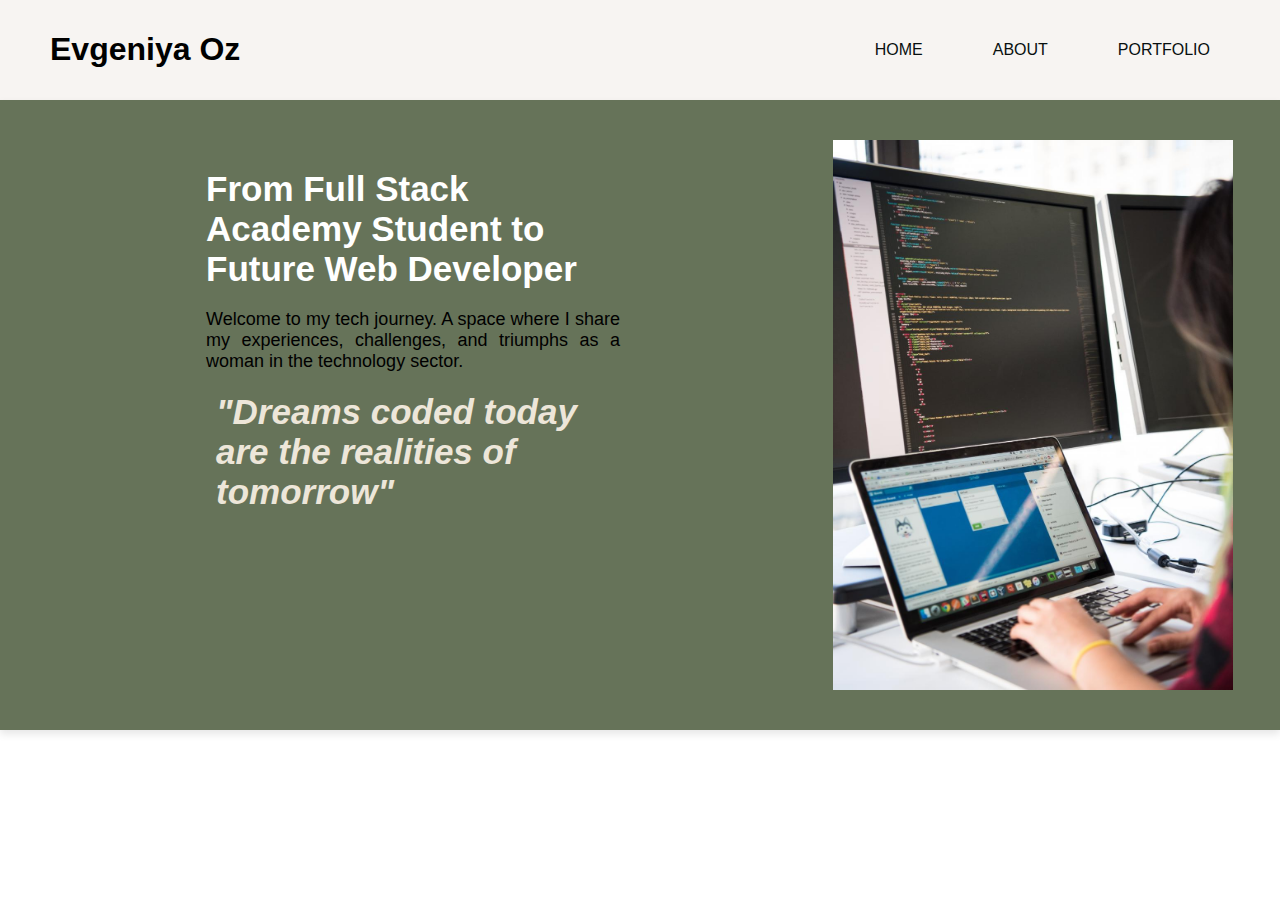
<file: index.html>
<html>
    <head>
        <link rel="stylesheet" href="styles.css">
        <title>

        </title>
    </head>
    <body>
        <header>
            <div>
                <h1>Evgeniya Oz</h1>
            </div>
            <nav>

                <a href="index.html">HOME</a> 
                <a href="about.html">ABOUT</a> 
                <a href="portfolio.html">PORTFOLIO</a> 
          
            </nav>
    </header>
    <div class="container">
        <div class="description">
            <h2>From Full Stack Academy Student to Future Web Developer</h2>
            <p>Welcome to my tech journey. A space where I share my experiences, challenges, and triumphs as a woman in the technology sector.</p>
            <h4>"Dreams coded today are the realities of tomorrow"</h4>
        </div>
    
        <div class="photo">
            <img src="./images/laptop coding.jpeg" alt="profile picture">
        </div>
    </div>

    </body>
</html>
</file>
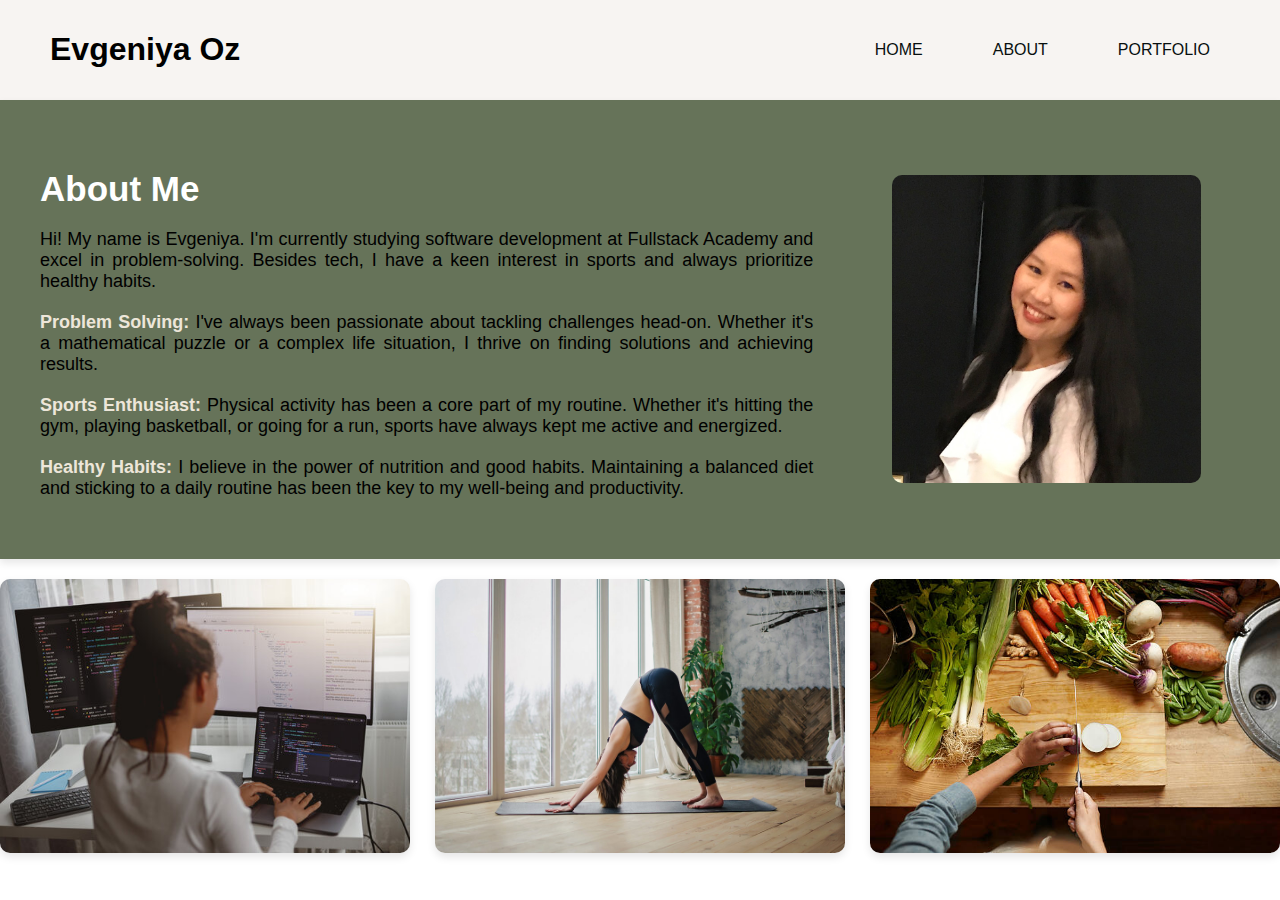
<file: about.html>
<html>
    <head>
        <link rel="stylesheet" href="styles.css">
        <title>

        </title>
    </head>
    <body>
        <header>
            <div>
                <h1>Evgeniya Oz</h1>
            </div>
            <nav>

                <a href="index.html">HOME</a> 
                <a href="about.html">ABOUT</a> 
                <a href="portfolio.html">PORTFOLIO</a> 
          
            </nav>
    </header>
    <div class="container">
        
        <div class="text">
            <h2>About Me</h2>
            <p>Hi! My name is Evgeniya. I'm currently studying software development at Fullstack Academy and excel in problem-solving. Besides tech, I have a keen interest in sports and always prioritize healthy habits.</p>
            <p><strong>Problem Solving:</strong> I've always been passionate about tackling challenges head-on. Whether it's a mathematical puzzle or a complex life situation, I thrive on finding solutions and achieving results.</p>
            <p><strong>Sports Enthusiast:</strong> Physical activity has been a core part of my routine. Whether it's hitting the gym, playing basketball, or going for a run, sports have always kept me active and energized.</p>
            <p><strong>Healthy Habits:</strong> I believe in the power of nutrition and good habits. Maintaining a balanced diet and sticking to a daily routine has been the key to my well-being and productivity.</p>
        </div>
        <div class="profile">
            <img src="./images/profile-pic.jpg" alt="profile picture">
        </div>
    </div>
        
        <div class="gallery">
            <img src="./images/women-coding.jpeg" alt="women coding">
            <img src="./images/women-sport.jpeg" alt="women sport">
            <img src="./images/cooking.jpeg" alt="cooking">
        </div>

    </div>
    </body>
</html>
</file>
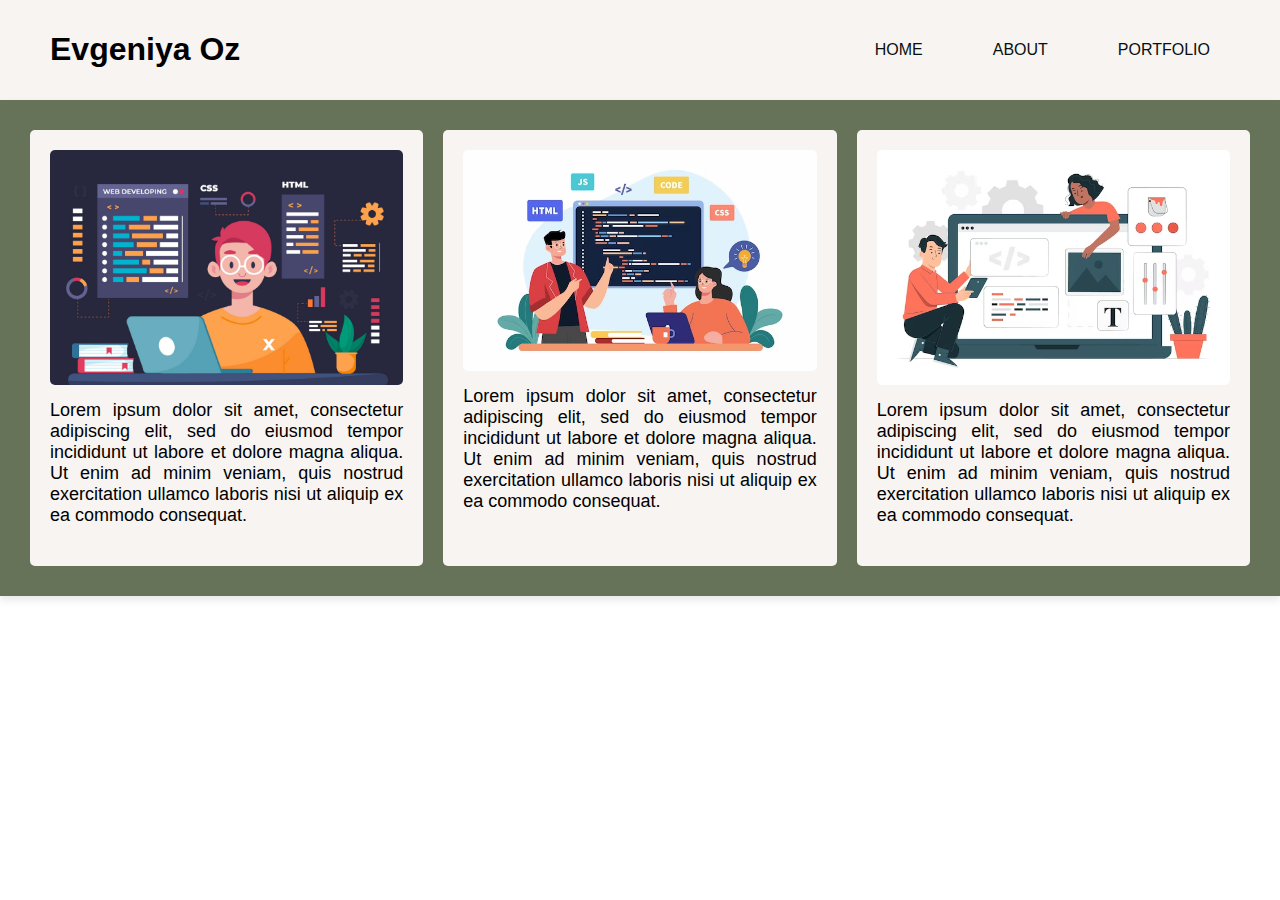
<file: portfolio.html>
<html>
    <head>
        <link rel="stylesheet" href="styles.css">
        <title>

        </title>
    </head>
    <body>
        <header>
            <div>
                <h1>Evgeniya Oz</h1>
            </div>
            <nav>

                <a href="index.html">HOME</a> 
                <a href="about.html">ABOUT</a> 
                <a href="portfolio.html">PORTFOLIO</a> 
          
            </nav>
    </header>
    <div class="container">
        <div class="project">
            <img src="./images/project1.jpeg" alt="Project 1">
            <p>Lorem ipsum dolor sit amet, consectetur adipiscing elit, sed do eiusmod tempor incididunt ut labore et dolore magna aliqua. Ut enim ad minim veniam, quis nostrud exercitation ullamco laboris nisi ut aliquip ex ea commodo consequat. </p>
        </div>
        <div class="project">
            <img src="./images/project2.jpeg" alt="Project 2">
            <p>Lorem ipsum dolor sit amet, consectetur adipiscing elit, sed do eiusmod tempor incididunt ut labore et dolore magna aliqua. Ut enim ad minim veniam, quis nostrud exercitation ullamco laboris nisi ut aliquip ex ea commodo consequat. </p>
        </div>
        <div class="project">
            <img src="./images/project3.jpeg" alt="Project 3">
            <p>Lorem ipsum dolor sit amet, consectetur adipiscing elit, sed do eiusmod tempor incididunt ut labore et dolore magna aliqua. Ut enim ad minim veniam, quis nostrud exercitation ullamco laboris nisi ut aliquip ex ea commodo consequat. </p>
        </div>
    </div>


    </body>
</html>
</file>
<file: styles.css>
body {
    font-family: Arial, sans-serif;
    margin: 0;
    padding: 0;
}

header{
    background-color: #f7f4f2;
    padding: 10px 0;
    display: flex;
    justify-content: space-between;
    align-items: center;
    padding: 10px 50px;
}
nav {

    display: flex;
    gap: 20px;
}

nav a {
    color: #080f0f;
    text-decoration: none;
    padding: 10px 20px;
    margin-left: 10px;
   
}

.container {
    display: flex;
    background: #667359;;
    padding: 20px;
    box-shadow: 0 4px 8px rgba(0, 0, 0, 0.1);
}

.description, .quote {
    flex: 1;
    padding: 20px;
    padding: 20px 15%;
    text-align: left;
}


div h2{

    color: white; 
    margin-bottom: 20px;
    text-align: left;
    font-size: 35px;
   
}

p {
    font-size: 18px;
    margin-bottom: 20px;
    text-align: justify;
}

div h4 {
    font-style: italic;
    color: #ede6d9;
    padding-left: 10px;
    margin: 10px 0;
    font-size: 35px;

}

.photo {
    flex: 1;
    padding: 20px;
    display: flex;
    justify-content: center;
    align-items: center;
}

.photo img {
    max-width: 100%;
    width: 400px;
    height: 550px
 
}

strong{
    color: #ede6d9
}

.text {
    flex: 2;
    padding: 20px;
}
.profile {
    flex: 1;
    display: flex;
    justify-content: center;
    align-items: center;
    padding: 20px;
}

.profile img {
    max-width: 80%;
    border-radius: 10px;
}

.gallery {
    width: 100%;
    display: flex;
    justify-content: space-between;
    margin-top: 20px;
}

.gallery img {
    max-width: 32%;
    border-radius: 10px;
    box-shadow: 0 4px 8px rgba(0, 0, 0, 0.1);
}

.project {
    flex-basis: 30%;
    background-color: #f7f4f2;
    padding: 20px;
    margin: 10px;
    border-radius: 5px;
    text-align: center;
}

.project img {
    max-width: 100%;
    border-radius: 5px;
}

.project p {
    margin-top: 15px;
}
</file>
